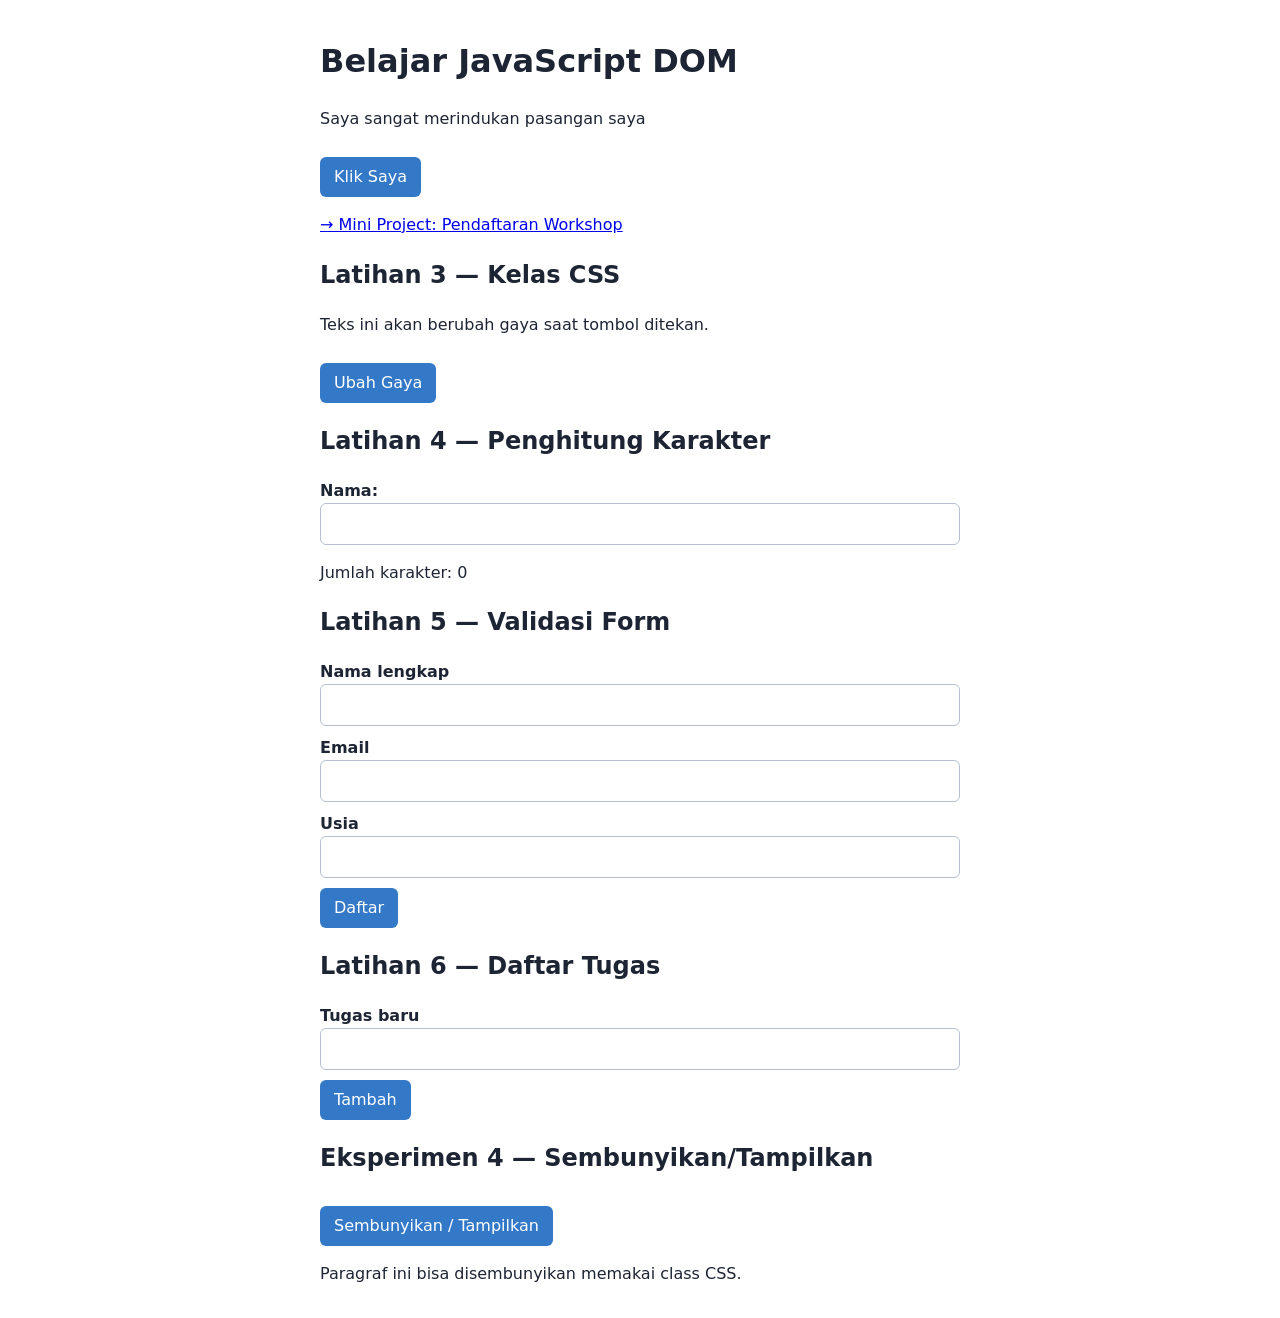
<file: index.html>
<!DOCTYPE html>
<html lang="id">
<head>
 <meta charset="UTF-8">
 <meta name="viewport" content="width=device-width, initial-scale=1.0">
 <title>Praktikum DOM dan Event</title>
 <link rel="stylesheet" href="style.css">
 <script src="script.js" defer></script>
</head>
<body>
 <h1 id="judul">Latihan DOM</h1>
 <p id="pesan">Belum ada tindakan.</p>
 <button id="tombolAksi" type="button">Klik Saya</button>
 <p><a href="mini_project/index.html">→ Mini Project: Pendaftaran Workshop</a></p>

 <h2>Latihan 3 — Kelas CSS</h2>
 <p id="teksGaya">Teks ini akan berubah gaya saat tombol ditekan.</p>
 <button id="tombolGaya" type="button">Ubah Gaya</button>

 <h2>Latihan 4 — Penghitung Karakter</h2>
 <label for="namaInput">Nama:</label>
 <input type="text" id="namaInput" maxlength="40">
 <p>Jumlah karakter: <span id="jumlahKarakter">0</span></p>

 <h2>Latihan 5 — Validasi Form</h2>
 <form id="formPendaftaran" novalidate>
  <label for="nama">Nama lengkap</label>
  <input id="nama" name="nama" type="text">
  <label for="email">Email</label>
  <input id="email" name="email" type="email">
  <label for="usia">Usia</label>
  <input id="usia" name="usia" type="number" min="17" max="100">
  <button type="submit">Daftar</button>
 </form>
 <p id="pesanForm" aria-live="polite"></p>

 <h2>Latihan 6 — Daftar Tugas</h2>
 <section>
  <label for="inputTugas">Tugas baru</label>
  <input id="inputTugas" type="text">
  <button id="tambahTugas" type="button">Tambah</button>
  <p id="pesanTugas" aria-live="polite"></p>
  <ul id="daftarTugas"></ul>
 </section>

 <h2>Eksperimen 4 — Sembunyikan/Tampilkan</h2>
 <button id="tombolSembunyi" type="button">Sembunyikan / Tampilkan</button>
 <p id="paragrafToggle">Paragraf ini bisa disembunyikan memakai class CSS.</p>
</body>
</html>
</file>
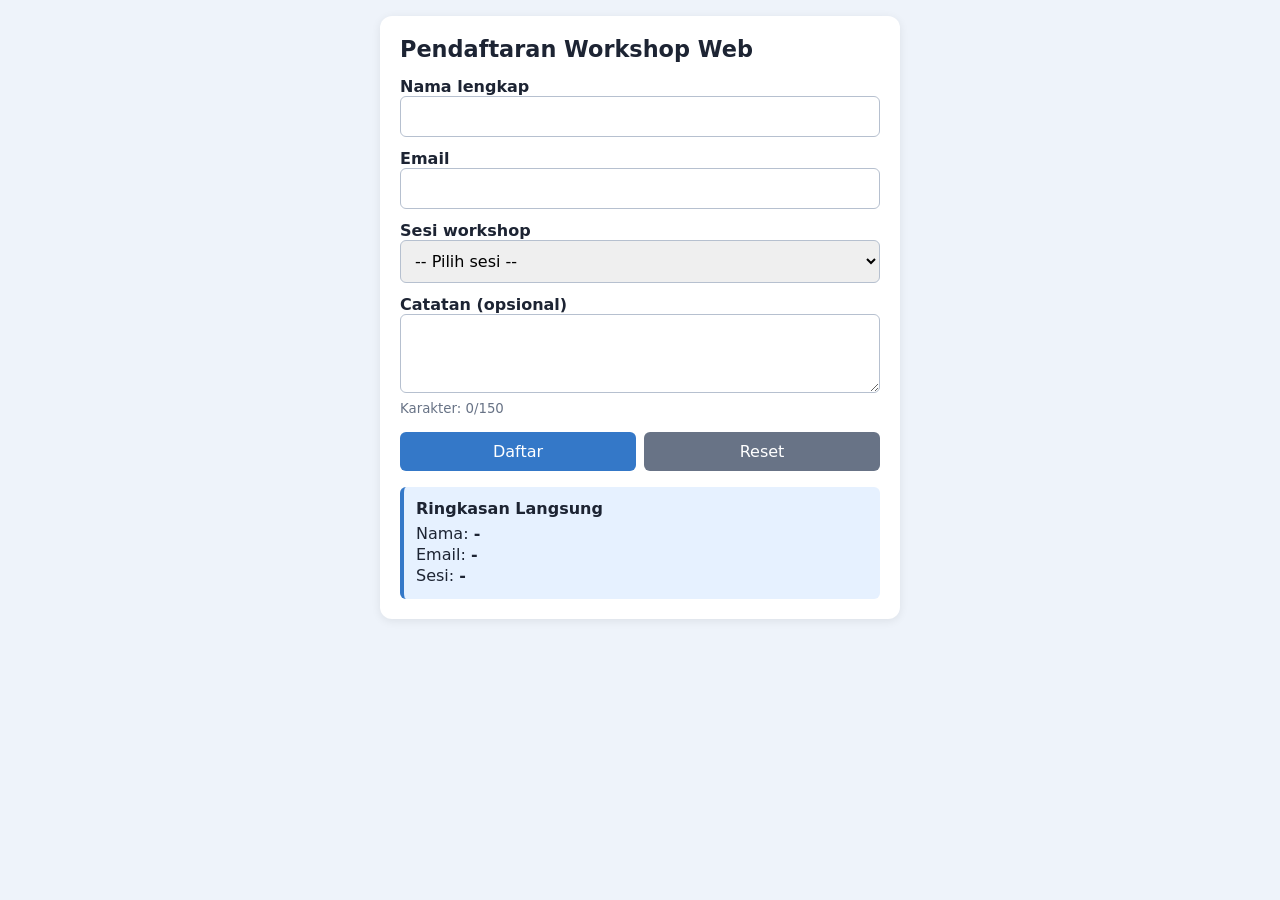
<file: mini_project/index.html>
<!DOCTYPE html>
<html lang="id">
<head>
 <meta charset="UTF-8">
 <meta name="viewport" content="width=device-width, initial-scale=1.0">
 <title>Pendaftaran Workshop</title>
 <link rel="stylesheet" href="style.css">
 <script src="script.js" defer></script>
</head>
<body>
 <main class="kartu">
  <h1>Pendaftaran Workshop Web</h1>
  <form id="formWorkshop" novalidate>
   <label for="nama">Nama lengkap</label>
   <input id="nama" type="text" autocomplete="name">
   <small class="error" id="errNama"></small>

   <label for="email">Email</label>
   <input id="email" type="email" autocomplete="email">
   <small class="error" id="errEmail"></small>

   <label for="sesi">Sesi workshop</label>
   <select id="sesi">
    <option value="">-- Pilih sesi --</option>
    <option value="HTML &amp; CSS Dasar">HTML &amp; CSS Dasar (Senin 09.00)</option>
    <option value="JavaScript DOM">JavaScript DOM (Selasa 13.00)</option>
    <option value="Responsive Design">Responsive Design (Rabu 10.00)</option>
   </select>
   <small class="info" id="infoSesi"></small>
   <small class="error" id="errSesi"></small>

   <label for="catatan">Catatan (opsional)</label>
   <textarea id="catatan" rows="3" maxlength="150"></textarea>
   <small>Karakter: <span id="hitung">0</span>/150</small>

   <div class="aksi">
    <button type="submit">Daftar</button>
    <button type="button" id="tombolReset" class="sekunder">Reset</button>
   </div>
  </form>
  <p id="sukses" class="sukses" aria-live="polite"></p>
  <section class="ringkasan">
   <h2>Ringkasan Langsung</h2>
   <p>Nama: <strong id="rNama">-</strong></p>
   <p>Email: <strong id="rEmail">-</strong></p>
   <p>Sesi: <strong id="rSesi">-</strong></p>
  </section>
 </main>
</body>
</html>
</file>
<file: style.css>
body { font-family: system-ui, sans-serif; max-width: 640px; margin: 0 auto; padding: 16px; line-height: 1.5; color: #1d2433; }
label { display: block; margin-top: 10px; font-weight: 600; }
input, select, textarea { width: 100%; padding: 8px; box-sizing: border-box; border: 1px solid #b6c0cf; border-radius: 6px; font: inherit; }
button { padding: 8px 14px; margin-top: 10px; border: 0; border-radius: 6px; background: #3478c8; color: #fff; cursor: pointer; font: inherit; }
button:hover { background: #173f75; }
.highlight { color: #173f75; background-color: #e6f1ff; border-left: 4px solid #3478c8; padding: 12px; }
.teks-besar { font-size: 1.4rem; }
.selesai span { text-decoration: line-through; color: #687386; }
li { margin-bottom: 8px; }
.hapus { background: #c0392b; margin-left: 6px; }
.sembunyi { display: none; }
</file>
<file: mini_project/style.css>
* { box-sizing: border-box; }
body { margin: 0; font-family: system-ui, sans-serif; background: #eef3fa; color: #1d2433; padding: 16px; }
.kartu { max-width: 520px; margin: 0 auto; background: #fff; padding: 20px; border-radius: 12px; box-shadow: 0 2px 10px rgba(0,0,0,.08); }
h1 { font-size: 1.4rem; margin-top: 0; }
label { display: block; margin-top: 12px; font-weight: 600; }
input, select, textarea { width: 100%; padding: 10px; border: 1px solid #b6c0cf; border-radius: 6px; font: inherit; }
input.invalid, select.invalid { border-color: #c0392b; background: #fff5f4; }
small { display: block; margin-top: 4px; color: #687386; }
.error { color: #c0392b; }
.info { color: #173f75; }
.aksi { display: flex; gap: 8px; margin-top: 16px; }
button { flex: 1; padding: 10px; border: 0; border-radius: 6px; background: #3478c8; color: #fff; font: inherit; cursor: pointer; }
button.sekunder { background: #687386; }
.sukses { color: #1e7e46; font-weight: 600; }
.ringkasan { margin-top: 16px; padding: 12px; background: #e6f1ff; border-left: 4px solid #3478c8; border-radius: 6px; }
.ringkasan h2 { font-size: 1rem; margin: 0 0 6px; }
.ringkasan p { margin: 2px 0; }
@media (max-width: 480px) { .kartu { padding: 14px; } .aksi { flex-direction: column; } }
</file>
